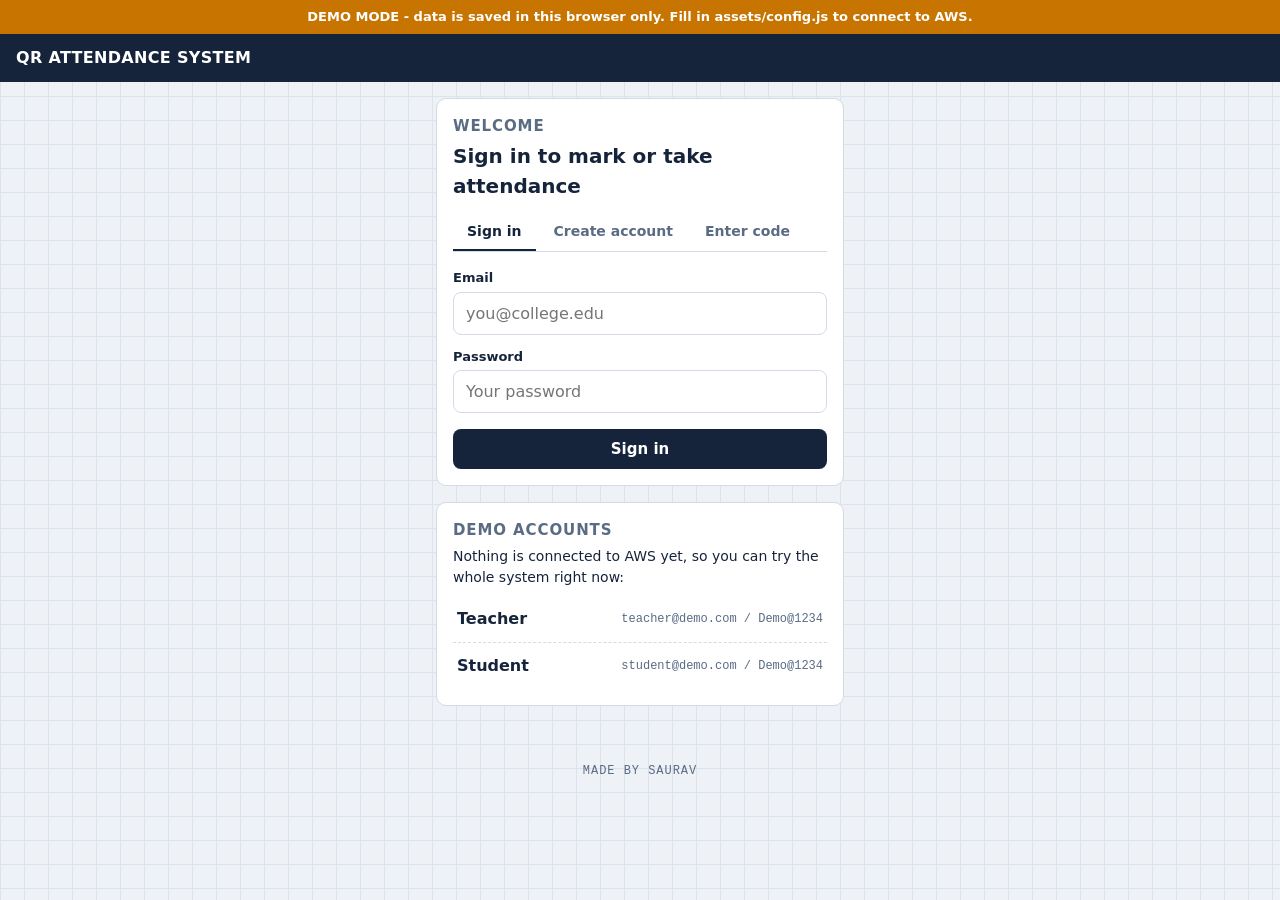
<file: index.html>
<!DOCTYPE html>
<html lang="en">
<head>
  <meta charset="utf-8">
  <meta http-equiv="refresh" content="0; url=qr-attendance/frontend/index.html">
  <meta name="viewport" content="width=device-width,initial-scale=1">
  <title>QR Attendance System</title>
  <script>location.replace("qr-attendance/frontend/index.html");</script>
</head>
<body style="font-family:system-ui,-apple-system,sans-serif;margin:40px;color:#16243B;background:#EEF1F5;">
  <p>Redirecting to <a href="qr-attendance/frontend/index.html" style="color:#16243B;font-weight:600;">QR Attendance System</a>...</p>
</body>
</html>
</file>
<file: qr-attendance/frontend/assets/styles.css>
/* ===================================================================
   QR Attendance System - stylesheet
   Made by Saurav
   Motif: engineering-college graph paper. Ink navy on grid, with a
   single bold moment - the QR countdown ring.
   =================================================================== */

:root{
  --ink:#16243B;
  --ink-soft:#5A6B84;
  --paper:#EEF1F5;
  --card:#FFFFFF;
  --line:#D3DBE6;
  --grid:#DCE3EC;
  --green:#0E8A5F;
  --green-soft:#E4F4ED;
  --amber:#C77400;
  --red:#B3261E;
  --red-soft:#FBEAE9;
  --radius:10px;
  --mono:ui-monospace,"SF Mono",Menlo,Consolas,"Liberation Mono",monospace;
  --sans:system-ui,-apple-system,"Segoe UI",Roboto,"Helvetica Neue",sans-serif;
}

*{box-sizing:border-box}

body{
  margin:0;
  font-family:var(--sans);
  color:var(--ink);
  background-color:var(--paper);
  background-image:
    linear-gradient(var(--grid) 1px,transparent 1px),
    linear-gradient(90deg,var(--grid) 1px,transparent 1px);
  background-size:24px 24px;
  line-height:1.5;
  -webkit-text-size-adjust:100%;
}

/* ---------- layout ---------- */
.wrap{max-width:960px;margin:0 auto;padding:16px}
.narrow{max-width:440px}

header.bar{
  background:var(--ink);color:#fff;
  padding:12px 16px;
  display:flex;align-items:center;gap:12px;flex-wrap:wrap;
}
header.bar h1{font-size:16px;margin:0;font-weight:600;letter-spacing:.02em}
header.bar .who{margin-left:auto;font-size:13px;opacity:.85;font-family:var(--mono)}
header.bar button{background:#2C3D5C;color:#fff;border:0}

.card{
  background:var(--card);
  border:1px solid var(--line);
  border-radius:var(--radius);
  padding:16px;
  margin-bottom:16px;
}
.card h2{margin:0 0 4px;font-size:15px;letter-spacing:.06em;text-transform:uppercase;color:var(--ink-soft)}
.card h3{margin:0 0 12px;font-size:20px;font-weight:650}

.row{display:flex;gap:8px;flex-wrap:wrap;align-items:center}
.grow{flex:1;min-width:140px}
.spread{display:flex;justify-content:space-between;align-items:center;gap:12px;flex-wrap:wrap}

/* ---------- controls ---------- */
label{display:block;font-size:13px;font-weight:600;margin:12px 0 4px}
input,select{
  width:100%;padding:11px 12px;font-size:16px;font-family:inherit;
  border:1px solid var(--line);border-radius:8px;background:#fff;color:var(--ink);
}
input:focus,select:focus,button:focus-visible{outline:2px solid var(--ink);outline-offset:1px}

button{
  padding:11px 16px;font-size:15px;font-weight:600;font-family:inherit;
  border:0;border-radius:8px;background:var(--ink);color:#fff;cursor:pointer;
}
button:hover{opacity:.9}
button:disabled{opacity:.45;cursor:not-allowed}
button.ghost{background:transparent;color:var(--ink);border:1px solid var(--line)}
button.danger{background:var(--red)}
button.small{padding:7px 11px;font-size:13px}

.tabs{display:flex;gap:4px;margin-bottom:16px;border-bottom:1px solid var(--line)}
.tabs button{
  background:transparent;color:var(--ink-soft);border-radius:0;
  border-bottom:2px solid transparent;padding:10px 14px;font-size:14px;
}
.tabs button.on{color:var(--ink);border-bottom-color:var(--ink)}

/* ---------- ledger list ---------- */
.ledger{list-style:none;margin:0;padding:0}
.ledger li{
  display:flex;align-items:center;gap:10px;
  padding:11px 4px;border-bottom:1px dashed var(--line);
}
.ledger li:last-child{border-bottom:0}
.ledger .name{flex:1;font-weight:600}
.ledger .meta{font-family:var(--mono);font-size:12px;color:var(--ink-soft)}

.pill{
  font-family:var(--mono);font-size:12px;font-weight:700;
  padding:3px 8px;border-radius:999px;background:var(--paper);color:var(--ink-soft);
}
.pill.ok{background:var(--green-soft);color:var(--green)}
.pill.no{background:var(--red-soft);color:var(--red)}

.code{
  font-family:var(--mono);font-size:22px;font-weight:700;letter-spacing:.18em;
  background:var(--ink);color:#fff;padding:6px 12px;border-radius:6px;display:inline-block;
}

.empty{color:var(--ink-soft);font-size:14px;padding:14px 0}

/* ---------- the signature moment: QR + countdown ring ---------- */
.qrstage{text-align:center;padding:8px 0 4px}
.qrframe{
  position:relative;display:inline-block;
  padding:18px;background:#fff;border:2px solid var(--ink);border-radius:14px;
}
.qrframe canvas{display:block;width:min(74vw,300px)!important;max-width:100%!important;height:auto!important;aspect-ratio:1 / 1;image-rendering:pixelated}
.ring{
  position:absolute;top:-16px;right:-16px;
  width:56px;height:56px;border-radius:50%;
  background:conic-gradient(var(--green) var(--deg,360deg), var(--line) 0);
  display:grid;place-items:center;
}
.ring span{
  width:44px;height:44px;border-radius:50%;background:#fff;
  display:grid;place-items:center;font-family:var(--mono);font-weight:700;font-size:17px;
}
.qrstage .hint{font-size:13px;color:var(--ink-soft);margin-top:12px}

/* ---------- scanner ---------- */
#reader{width:100%;max-width:400px;margin:0 auto;border-radius:12px;overflow:hidden}
#reader video{width:100%!important}

/* ---------- messages ---------- */
.msg{padding:11px 13px;border-radius:8px;font-size:14px;margin:12px 0;font-weight:500}
.msg.ok{background:var(--green-soft);color:var(--green)}
.msg.err{background:var(--red-soft);color:var(--red)}
.msg.info{background:#E7EDF6;color:var(--ink)}
.hide{display:none!important}

.bignum{font-size:42px;font-weight:700;line-height:1;font-family:var(--mono)}
.bignum small{font-size:14px;font-weight:600;color:var(--ink-soft);display:block;margin-top:4px;font-family:var(--sans)}

table{width:100%;border-collapse:collapse;font-size:14px}
th,td{text-align:left;padding:9px 8px;border-bottom:1px solid var(--line)}
th{font-size:12px;text-transform:uppercase;letter-spacing:.05em;color:var(--ink-soft)}
td.num{font-family:var(--mono)}

footer.made{
  text-align:center;padding:24px 16px;font-size:12px;color:var(--ink-soft);
  font-family:var(--mono);letter-spacing:.08em;
}

@media (prefers-reduced-motion:reduce){*{transition:none!important;animation:none!important}}
</file>
